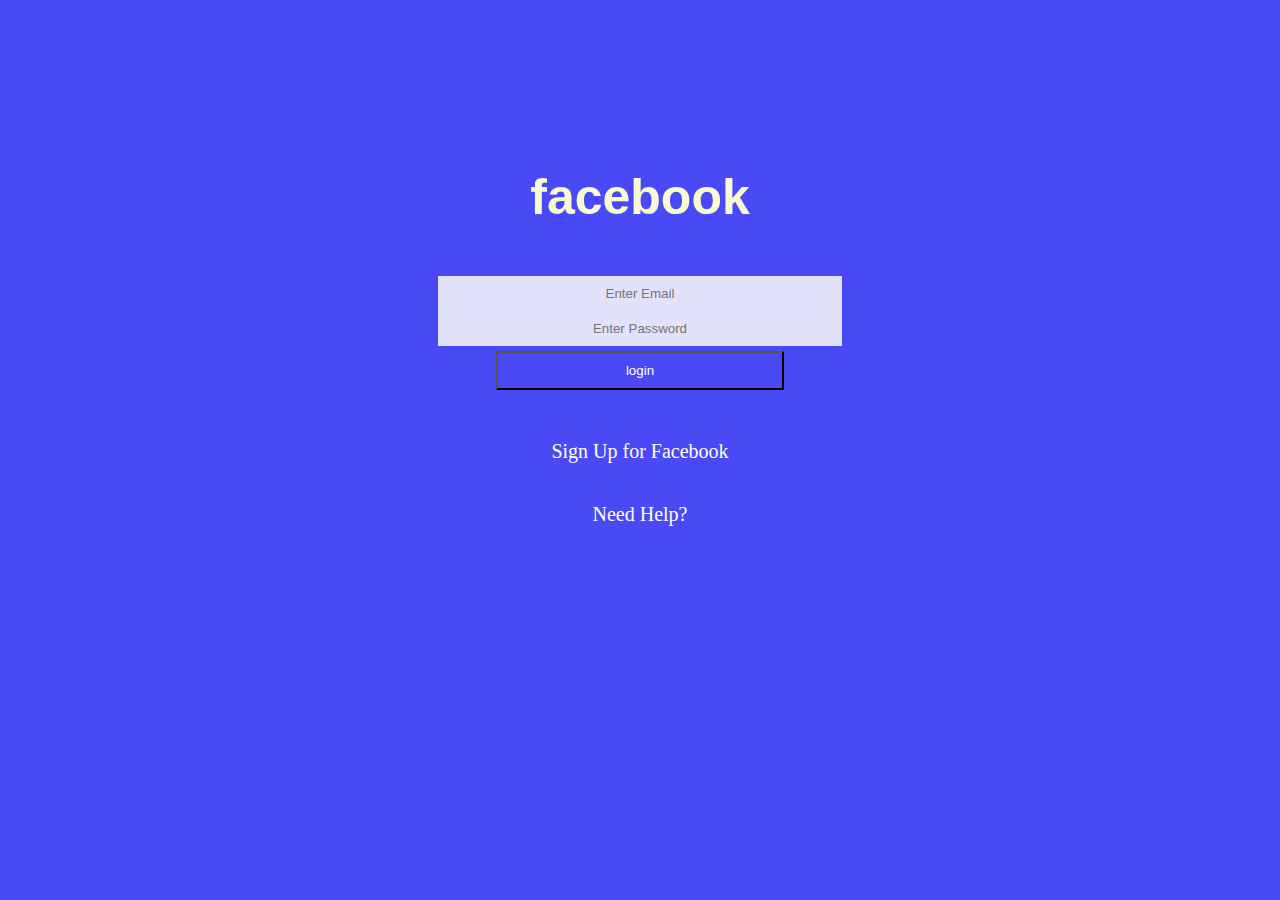
<file: src/main/resources/templates/index.html>
<!DOCTYPE html>
<html xmlns:th="http://www.thymeleaf.org" lang="en">
<html lang="en">
<head>
    <meta charset="UTF-8">
    <title>Facebook Login</title>
    <link rel="stylesheet" href="index.css">
</head >
<body>
<div class="parent">
    <div class="back">
        <form method="post" th:action="@{/login}" th:object="${login}">
            <h3 style="color: lightgoldenrodyellow" class="h">facebook</h3>
            <input type="email" th:field="*{email}" id="email" placeholder="Enter Email" required>
            <input type="password" th:field="*{password}" id="password" placeholder="Enter Password" required>
            <button type="submit">login</button>
        </form>
        <div class="down">
            <p> <a href="SignUp.html">Sign Up for Facebook </a></p>
            <p class="w"> <a href="facebook.com">Need Help?</a></p>
        </div>
    </div>
</div>
</body>
</html>
</file>
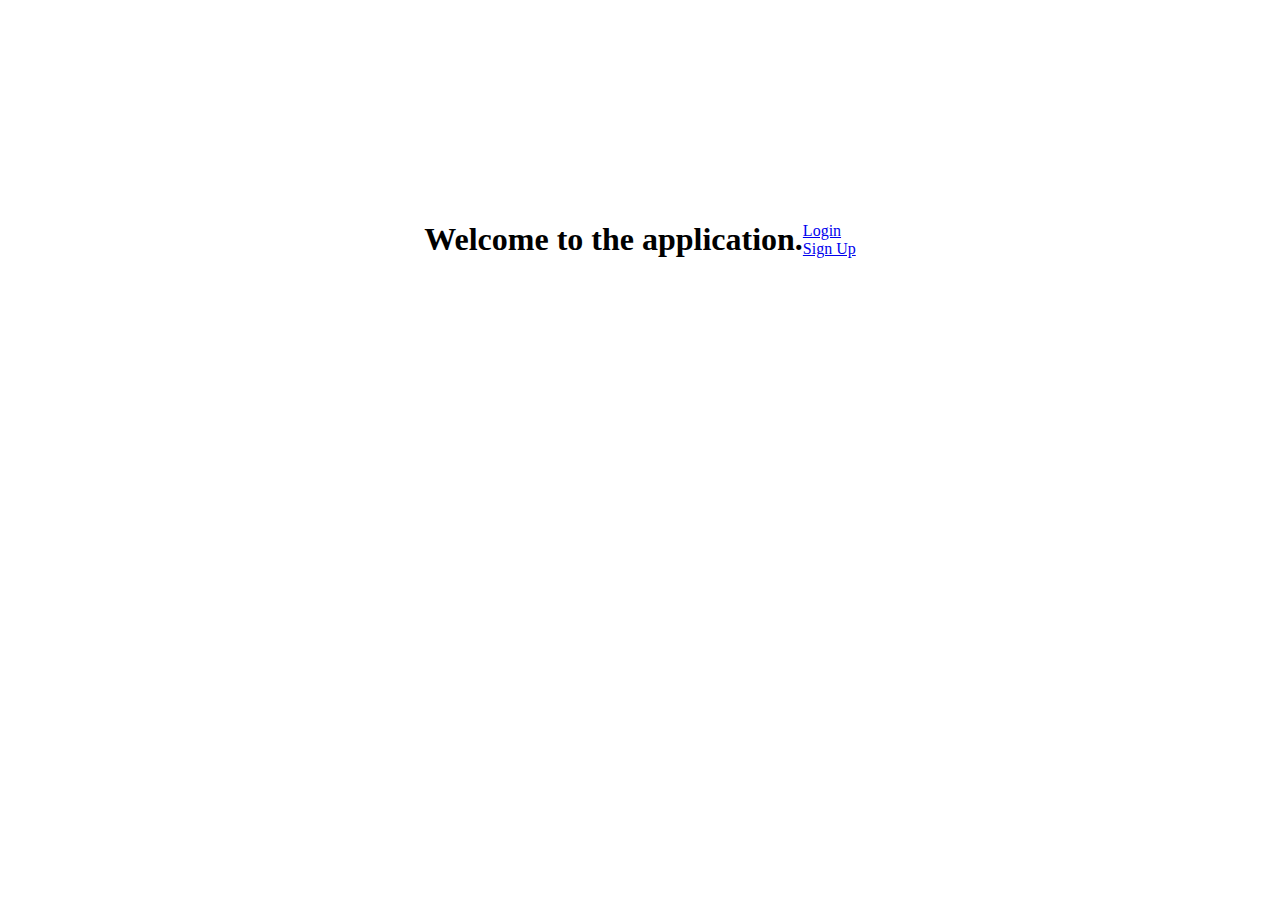
<file: src/main/resources/static/hyper.html>
<!DOCTYPE html>
<html lang="en">
<head>
    <meta charset="UTF-8">
    <title>Welcome page</title>
    <link rel="stylesheet" href="welcome.css">
</head>
<body>
 <div class="welcome">
        <h1>Welcome to the application.</h1>
     <div>
         <div>
        <a href="SignUp.html">Login</a>
         </div>
         <div>
        <a href="index.html">Sign Up</a>
       </div>
 </div>
</body>
</html>
</file>
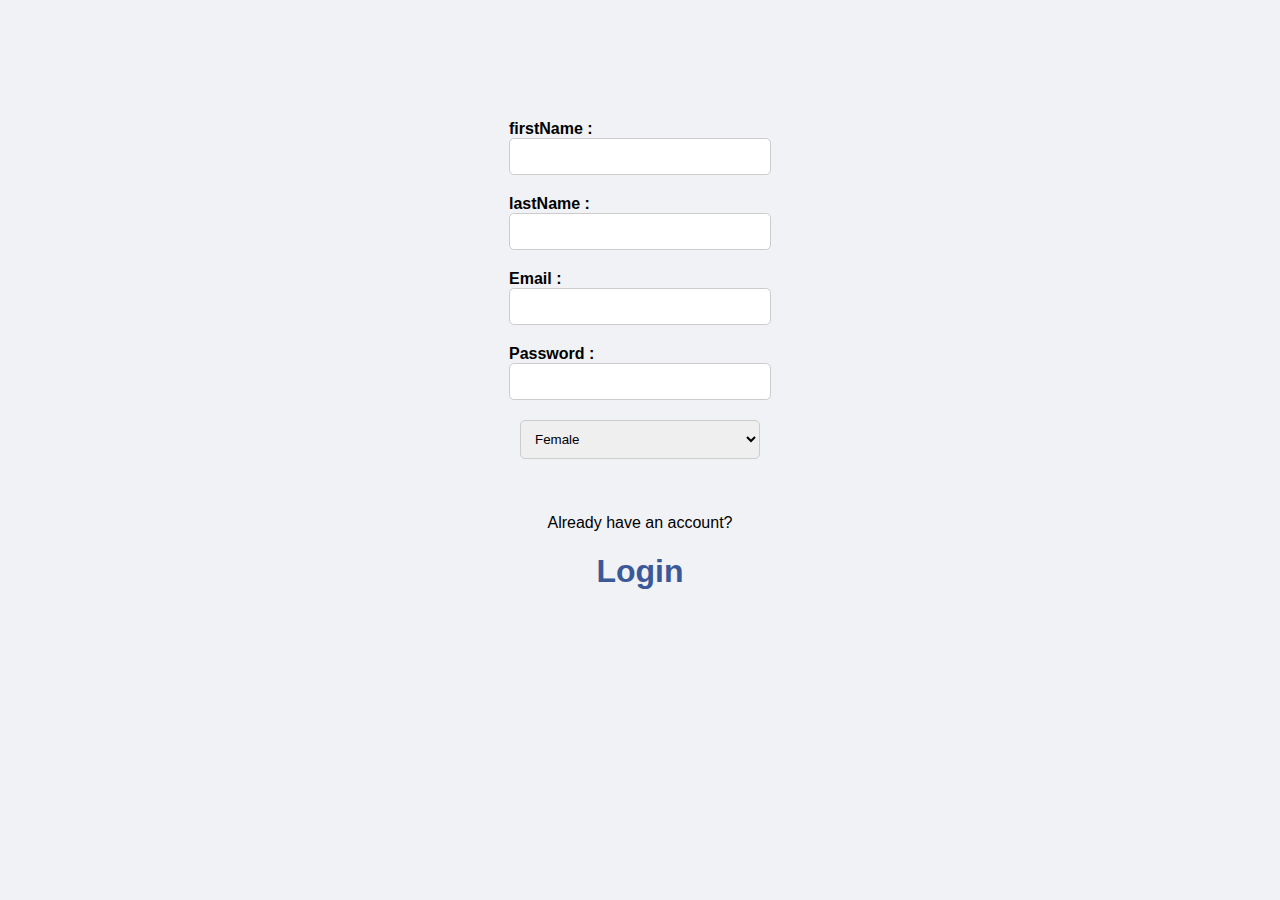
<file: src/main/resources/templates/SignUp.html>
<!DOCTYPE html>
<html xmlns:th="http://www.thymeleaf.org" lang="en">
<html lang="en">
<head>
    <meta charset="UTF-8">
    <title>FaceBook Sign-Up</title>
    <link rel="stylesheet" href="SignUp.css">
</head>
<body>
<div class="Sign_up">
      <form method="post" th:action="@{/SignUp}" th:object="${SignUpForm}">
      <label>firstName : <input type="text" th:field="*{firstName}" name="firstName" required></label>
      <label>lastName : <input type="email" th:field="*{text}" id="lastName" required></label>
<!--      <label>Gender : <input type="" th:field="*{gender}" id="gender" required></label>-->
      <label>Email : <input type="email" th:field="*{email}" id="email" required></label>
      <label>Password : <input type="text" th:field="*{password}" id="password" required></label>

          <select name="gender" class="user-input">
              <option value="female">Female</option>
              <option value="Male">Male</option>
          </select>
      </form>
    </div>
    <p>Already have an account? <a href="index.html"><h1 style="text-align: center">Login</h1></a></p>
</div>
</body>
</html>

<!--<h1>Register FaceBook</h1>-->
<!--<div class="parent">-->
<!--    <div class="writeupp">-->
<!--        <h1 style="color: #3b5998">FaceBook App Clone</h1>-->
<!--        <h3 style="color: #333333">Facebook helps you connect and share<br> with the people in your life.</h3>-->
<!--    </div>-->
<!--    <div class="bb">-->
<!--        <form action="#" method="post">-->
<!--            <label for="email">Email:</label>-->
<!--            <input type="email" id="email" name="email" required>-->
<!--            <label for="password">Password:</label>-->
<!--            <input type="password" id="password" name="password" required>-->
<!--            <label for="number">Phone Number:</label>-->
<!--            <input type="number" id="number" name="number" required>-->
<!--            <label for="numberage">Age:</label>-->
<!--            <input type="number" id="numberage" name="numberage" required>-->
<!--            <label for="country"> Country:</label>-->
<!--            <input type="text" id="country" name="country" required>-->
<!--            <button type="submit"><a href="index.html">Register</a>Register</button>-->
<!--        </form>-->
<!--    </div>-->
</file>
<file: src/main/resources/templates/index.css>
.parent{
    padding: 60px;
    display: flex;
    justify-content: center;
    align-items: center;
}

body{
    background-color: #4949f5;
}

form{
    padding: 10px;
}

input{
    display: block;
    text-align: center;
    padding: 10px;
    color: #4242f3;
    background-color: azure;
    margin: 0 auto;
    border: none;
}

button{
    padding: 10px;
    align-items: center;
    width: 60%;
    background-color: transparent;
    display: block;
    margin-left: auto;margin-right: auto;margin-top: 5px;
    color: white;
}
#email,#password{
    padding: 10px;
    width: 80%;
    background-color: rgba(252, 250, 250, 0.86);
}
.h{
    text-align: center;
    font-family: sans-serif;font-size: 50px;
}
.back{
    width: 500px ;
    margin-top: 20px;
    padding: 20px;
}
p{
    text-align: center;
    margin-top: 20px;
}
h4,.w{
    text-align: center;
    margin-top: 30px;
}
.w{
    margin-top: 40px;
}
a{
    text-decoration: none;
    font-size: 20px;
    color: white;
}
.down{
    display: block;
    margin-right: auto;margin-left: auto;margin-top: 40px;
}
</file>
<file: src/main/resources/static/welcome.css>
.welcome{
     display: flex;
    justify-content: center;
    align-items: center;
    margin-top: 200px;
}
</file>
<file: src/main/resources/templates/SignUp.css>
body {
    font-family: Arial, sans-serif;
    background-color: #f0f2f5;
    margin-top: 30px;
}

.bb{
    background-color: gray;
    padding: 20px;
    border-radius: 10px;
    margin-top: 70px;
}

form {
    display: flex;
    flex-direction: column;
    margin: 0 auto;
    padding: 20px;
}

label {
    margin-bottom: 5px;
    font-weight: bold;
    display: block;
    margin-right: auto;margin-left: auto;
}

input,select,option {
    padding: 10px;
    margin-bottom: 15px;
    border: 1px solid #ccc;
    border-radius: 5px;
    width:240px ;
    display: block;
    margin-left: auto;
    margin-right: auto;
}

p {
    text-align: center;
    margin-top: 20px;
}

a {
    color: #3b5998;
    text-decoration: none;
}
.Sign_up{
    margin-top: 100px;
}
</file>
